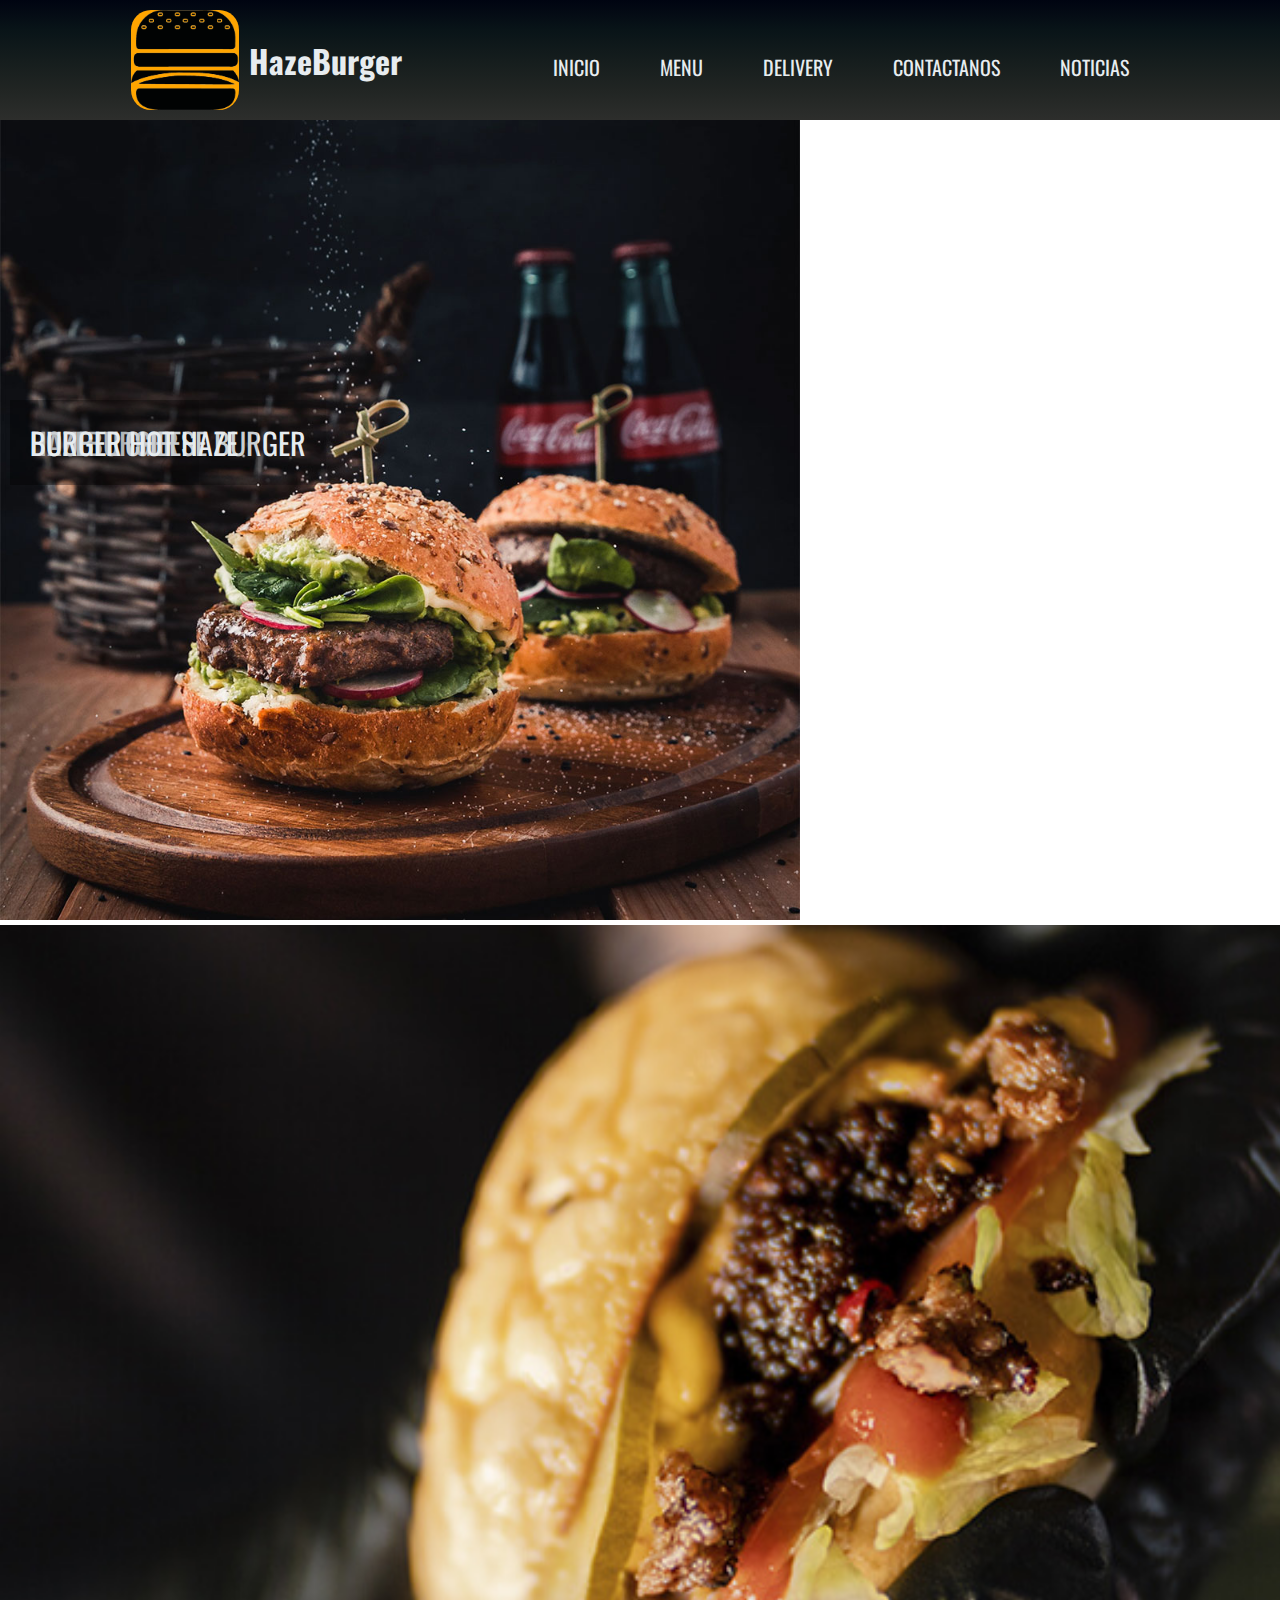
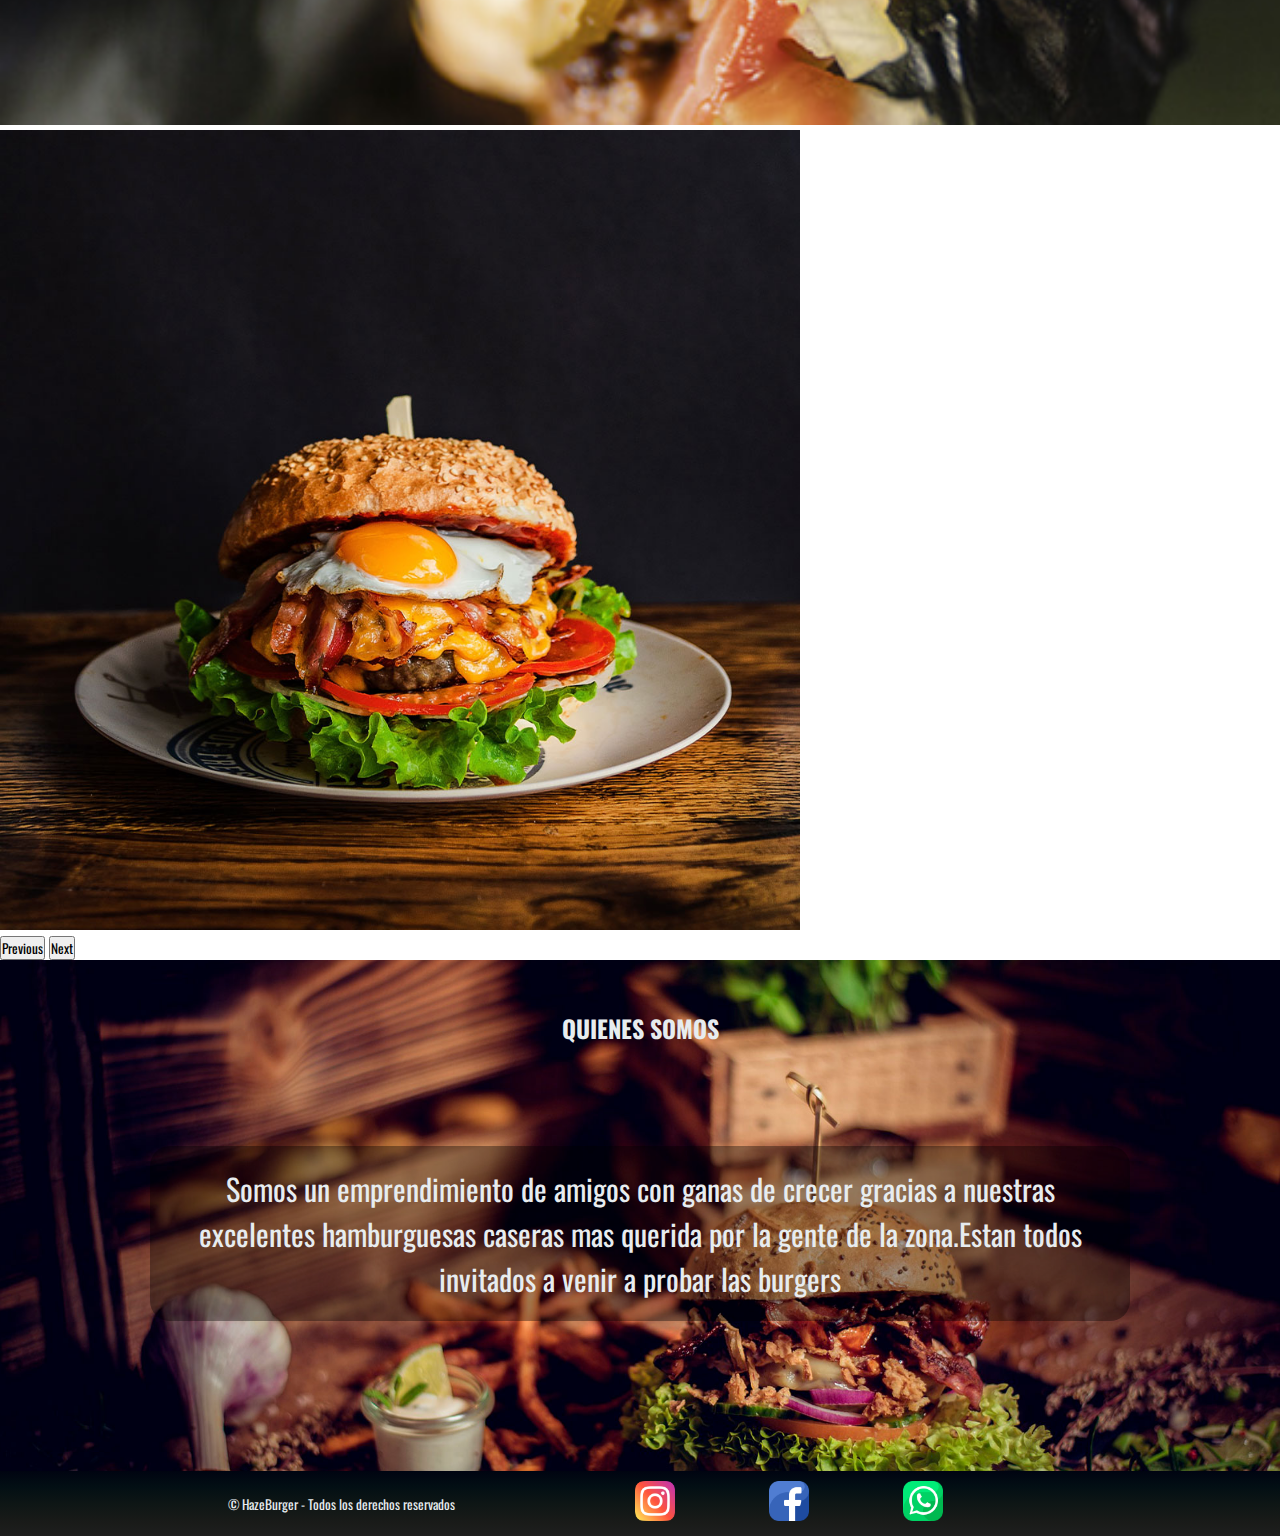
<file: index.html>
<!doctype html>
<html lang="en">

<head>
    <meta charset="utf-8">
    <meta name="viewport" content="width=device-width, initial-scale=1">
    <title>HazeBurger</title>
    <link rel="preconnect" href="https://fonts.googleapis.com">
    <link rel="preconnect" href="https://fonts.gstatic.com" crossorigin>
    <link href="https://fonts.googleapis.com/css2?family=Charis+SIL:ital@1&family=Oswald&display=swap" rel="stylesheet">
    <link href="https://cdn.jsdelivr.net/npm/bootstrap@5.2.0-beta1/dist/css/bootstrap.min.css" rel="stylesheet"
        integrity="sha384-0evHe/X+R7YkIZDRvuzKMRqM+OrBnVFBL6DOitfPri4tjfHxaWutUpFmBp4vmVor" crossorigin="anonymous">
    <link rel="stylesheet" href="./css/style.css">
</head>

<body>
    <!-- header -->
    <header class="header">
        <div class="logo-y-titulo">
            <img src="./img/HazeBurger.jpg" alt="logo">
            <h1><a href="./index.html">HazeBurger</a></h1>
        </div>
        <nav class="nav">
            <section>
                <div class="barra-nav">
                    <ul>
                        <li><a href="./index.html">INICIO</a></li>
                        <li><a href="./menu.html">MENU</a></li>
                        <li><a href="./delivery.html">DELIVERY</a></li>
                        <li><a href="./contactanos.html">CONTACTANOS</a></li>
                        <li><a href="./noticias.html">NOTICIAS</a></li>
                    </ul>
                </div>
            </section>
        </nav>
    </header>

    <!-- main -->
    <main class="mainindex">
        <!-- carrousel -->
        <section>
            <div id="carouselExampleFade" class="carousel slide carousel-fade" data-bs-ride="carousel">
                <div class="carousel-inner">
                    <div class="carousel-item active">
                        <img src="./img/carrousel1.jpg" class="d-block w-100" alt="...">
                        <div class="texto-encima">HAZEBURGER</div>
                    </div>
                    <div class="carousel-item">
                        <img src="./img/carrousel2.jpg" class="d-block w-100" alt="...">
                        <div class="texto-encima">DOUBLE CHEESE BURGER</div>
                    </div>
                    <div class="carousel-item">
                        <img src="./img/carrousel3.jpg" class="d-block w-100" alt="...">
                        <div class="texto-encima">BURGER HOT HAZE</div>
                    </div>
                </div>
                <button class="carousel-control-prev" type="button" data-bs-target="#carouselExampleFade"
                    data-bs-slide="prev">
                    <span class="carousel-control-prev-icon" aria-hidden="true"></span>
                    <span class="visually-hidden">Previous</span>
                </button>
                <button class="carousel-control-next" type="button" data-bs-target="#carouselExampleFade"
                    data-bs-slide="next">
                    <span class="carousel-control-next-icon" aria-hidden="true"></span>
                    <span class="visually-hidden">Next</span>
                </button>
            </div>
        </section>
        <!-- segunda imagen de quienes somos -->
        <section>
            <div class="imgconparrafo">
                <h2>QUIENES SOMOS</h2>
                <p>Somos un emprendimiento de amigos con ganas de crecer gracias a nuestras excelentes hamburguesas
                    caseras mas querida por la gente de la zona.Estan todos invitados a venir a probar las burgers</p>
            </div>
        </section>
    </main>

    <!-- footer -->
    <footer class="footer">
        <!-- Redes ig tw fc -->
        <div class="texto-chico">
            <small>© HazeBurger - Todos los derechos reservados</small>
        </div>
        <div class="redes">
            <a href="https://www.instagram.com/hazeburguers/" target="_blank"><img src="./img/instagram.png"
                    alt="instagram"></a>
            <a href="https://www.facebook.com" target="_blank"><img src="./img/facebook.png" alt="facebook"></a>
            <a href="https://web.whatsapp.com/" target="_blank"><img src="./img/whatsapp.png" alt="whatsapp"></a>
        </div>
    </footer>
    <script src="https://cdn.jsdelivr.net/npm/bootstrap@5.2.0-beta1/dist/js/bootstrap.bundle.min.js"
        integrity="sha384-pprn3073KE6tl6bjs2QrFaJGz5/SUsLqktiwsUTF55Jfv3qYSDhgCecCxMW52nD2"
        crossorigin="anonymous"></script>
</body>

</html>
</file>
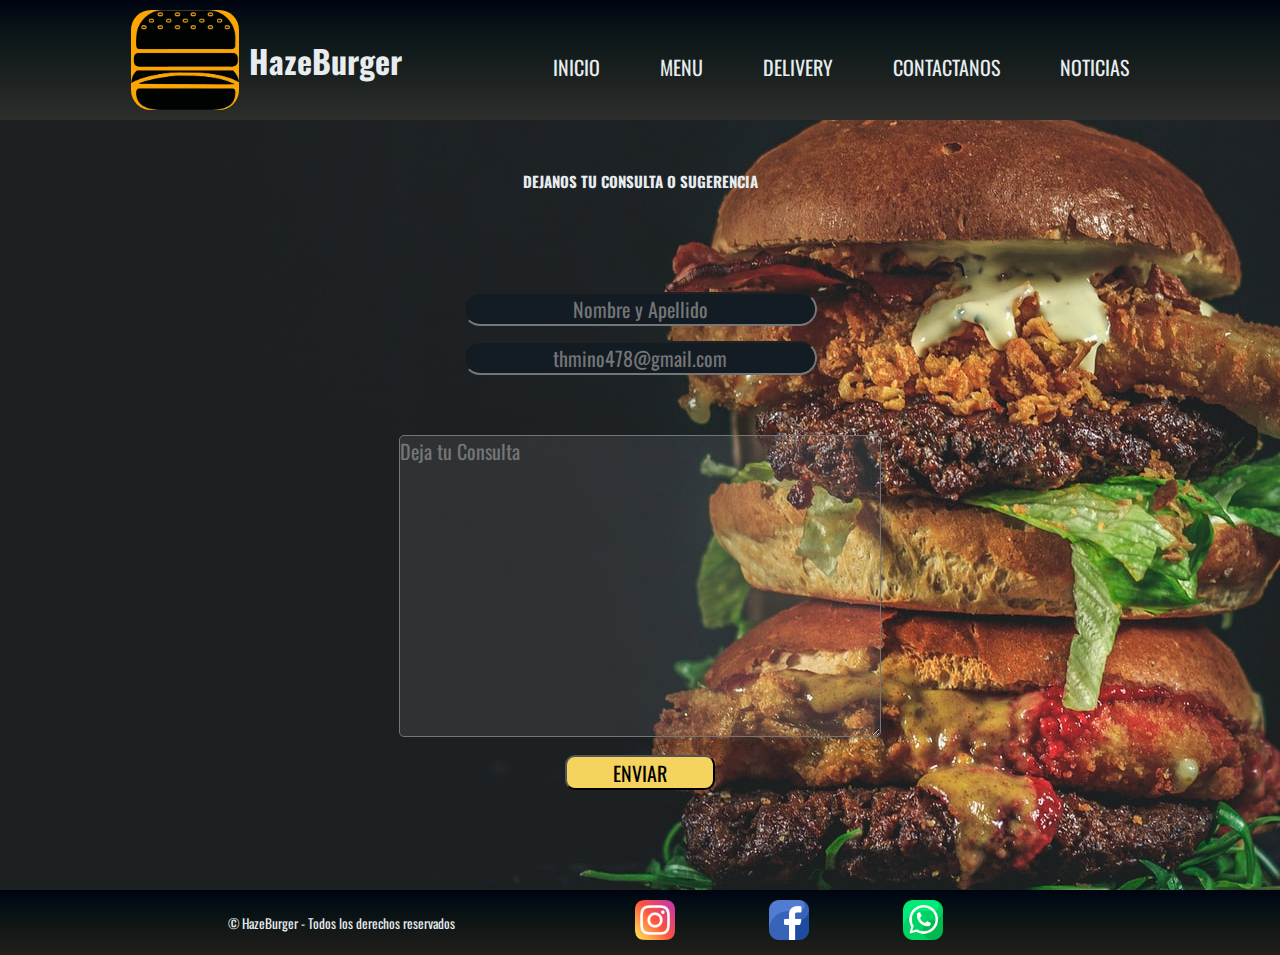
<file: contactanos.html>
<!doctype html>
<html lang="en">

<head>
    <meta charset="utf-8">
    <meta name="viewport" content="width=device-width, initial-scale=1">
    <title>HazeBurger</title>
    <link rel="preconnect" href="https://fonts.googleapis.com">
    <link rel="preconnect" href="https://fonts.gstatic.com" crossorigin>
    <link href="https://fonts.googleapis.com/css2?family=Charis+SIL:ital@1&family=Oswald&display=swap" rel="stylesheet">
    <link href="https://cdn.jsdelivr.net/npm/bootstrap@5.2.0-beta1/dist/css/bootstrap.min.css" rel="stylesheet"
        integrity="sha384-0evHe/X+R7YkIZDRvuzKMRqM+OrBnVFBL6DOitfPri4tjfHxaWutUpFmBp4vmVor" crossorigin="anonymous">
    <link rel="stylesheet" href="./css/style.css">
</head>

<body>
    <!-- header -->
    <header class="header">
        <div class="logo-y-titulo">
            <img src="./img/HazeBurger.jpg" alt="logo">
            <h1><a href="./index.html">HazeBurger</a></h1>
        </div>
        <nav class="nav">
            <section>
                <div class="barra-nav">
                    <ul>
                        <li><a href="./index.html">INICIO</a></li>
                        <li><a href="./menu.html">MENU</a></li>
                        <li><a href="./delivery.html">DELIVERY</a></li>
                        <li><a href="./contactanos.html">CONTACTANOS</a></li>
                        <li><a href="./noticias.html">NOTICIAS</a></li>
                    </ul>
                </div>
            </section>
        </nav>
    </header>

    <!-- main -->
    <main class="contactanos">
        <!--CONTACTO CON FORMULARIO PARA CONSULTAS OPINIONES ETC -->
        <h2 class="titulodecontactos">DEJANOS TU CONSULTA O SUGERENCIA</h2>
        <form action="#" method="get">
            <p><input type="text" name="nombreyapellido" required size="20" placeholder="Nombre y Apellido"></p>
            <br>
            <p><input type="mail" name="mail" required size="20" placeholder="thmino478@gmail.com"></p>
            <br><br><br><br>
            <textarea name="texto" rows="10" cols="50" placeholder="Deja tu Consulta"></textarea>
            <br><br>
            <button>ENVIAR</button>
        </form>
    </main>

    <!-- footer -->
    <footer class="footer">
        <!-- Redes ig tw fc -->
        <div class="texto-chico">
            <small>© HazeBurger - Todos los derechos reservados</small>
        </div>
        <div class="redes">
            <a href="https://www.instagram.com/hazeburguers/" target="_blank"><img src="./img/instagram.png"
                    alt="instagram"></a>
            <a href="https://www.facebook.com" target="_blank"><img src="./img/facebook.png" alt="facebook"></a>
            <a href="https://web.whatsapp.com/" target="_blank"><img src="./img/whatsapp.png" alt="whatsapp"></a>
        </div>
    </footer>
    <script src="https://cdn.jsdelivr.net/npm/bootstrap@5.2.0-beta1/dist/js/bootstrap.bundle.min.js"
        integrity="sha384-pprn3073KE6tl6bjs2QrFaJGz5/SUsLqktiwsUTF55Jfv3qYSDhgCecCxMW52nD2"
        crossorigin="anonymous"></script>
</body>

</html>
</file>
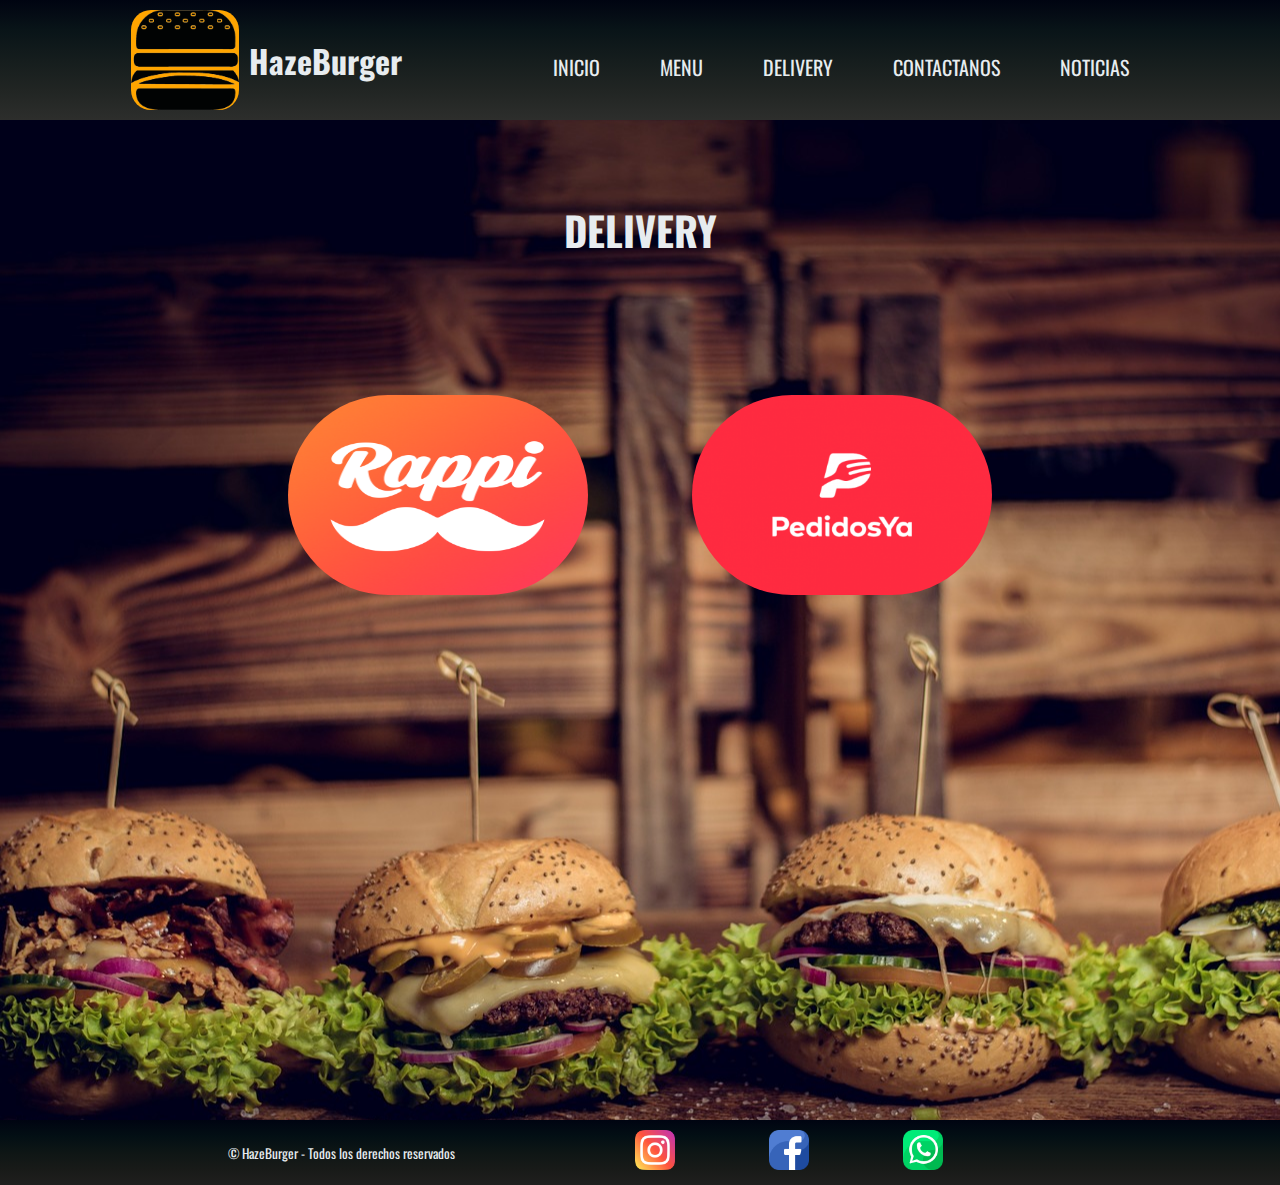
<file: delivery.html>
<!doctype html>
<html lang="en">

<head>
    <meta charset="utf-8">
    <meta name="viewport" content="width=device-width, initial-scale=1">
    <title>HazeBurger</title>
    <link rel="preconnect" href="https://fonts.googleapis.com">
    <link rel="preconnect" href="https://fonts.gstatic.com" crossorigin>
    <link href="https://fonts.googleapis.com/css2?family=Charis+SIL:ital@1&family=Oswald&display=swap" rel="stylesheet">
    <link href="https://cdn.jsdelivr.net/npm/bootstrap@5.2.0-beta1/dist/css/bootstrap.min.css" rel="stylesheet"
        integrity="sha384-0evHe/X+R7YkIZDRvuzKMRqM+OrBnVFBL6DOitfPri4tjfHxaWutUpFmBp4vmVor" crossorigin="anonymous">
    <link rel="stylesheet" href="./css/style.css">
</head>

<body>
    <!-- header -->
    <header class="header">
        <div class="logo-y-titulo">
            <img src="./img/HazeBurger.jpg" alt="logo">
            <h1><a href="./index.html">HazeBurger</a></h1>
        </div>
        <nav class="nav">
            <section>
                <div class="barra-nav">
                    <ul>
                        <li><a href="./index.html">INICIO</a></li>
                        <li><a href="./menu.html">MENU</a></li>
                        <li><a href="./delivery.html">DELIVERY</a></li>
                        <li><a href="./contactanos.html">CONTACTANOS</a></li>
                        <li><a href="./noticias.html">NOTICIAS</a></li>
                    </ul>
                </div>
            </section>
        </nav>
    </header>

    <!-- MAIN -->
    <main class="delivery">
        <h2>DELIVERY</h2>
        <!-- zona de reparto y metodos de pedido -->
        <section class="rappipedidoya">
            <div>
                <a href="https://www.rappi.com.ar/" target="_blank"><img src="./img/rappi.png" alt="rappi"></a>
                <a href="https://www.pedidosya.com.ar/" target="_blank"><img src="./img/pedidos-ya.png"
                        alt="pedidosya"></a>
            </div>
            <!-- ZONA POR GOOGLEMAPS -->
            <span class="googlemaps">
                <iframe
                    src="https://www.google.com/maps/embed?pb=!1m18!1m12!1m3!1d26245.472942810466!2d-58.58140537104545!3d-34.687921060036174!2m3!1f0!2f0!3f0!3m2!1i1024!2i768!4f13.1!3m3!1m2!1s0x95bcc622f9709805%3A0xb5f373c7721a50a5!2sSan%20Justo%2C%20Provincia%20de%20Buenos%20Aires!5e0!3m2!1ses-419!2sar!4v1653508886080!5m2!1ses-419!2sar"
                    width="400" height="300" style="border:0;" allowfullscreen="" loading="lazy"
                    referrerpolicy="no-referrer-when-downgrade">
                </iframe>
            </span>
        </section>
    </main>
    
    <!-- footer -->
    <footer class="footer">
        <!-- Redes ig tw fc -->
        <div class="texto-chico">
            <small>© HazeBurger - Todos los derechos reservados</small>
        </div>
        <div class="redes">
            <a href="https://www.instagram.com/hazeburguers/" target="_blank"><img src="./img/instagram.png"
                    alt="instagram"></a>
            <a href="https://www.facebook.com" target="_blank"><img src="./img/facebook.png" alt="facebook"></a>
            <a href="https://web.whatsapp.com/" target="_blank"><img src="./img/whatsapp.png" alt="whatsapp"></a>
        </div>
    </footer>
    <script src="https://cdn.jsdelivr.net/npm/bootstrap@5.2.0-beta1/dist/js/bootstrap.bundle.min.js"
        integrity="sha384-pprn3073KE6tl6bjs2QrFaJGz5/SUsLqktiwsUTF55Jfv3qYSDhgCecCxMW52nD2"
        crossorigin="anonymous"></script>
</body>

</html>
</file>
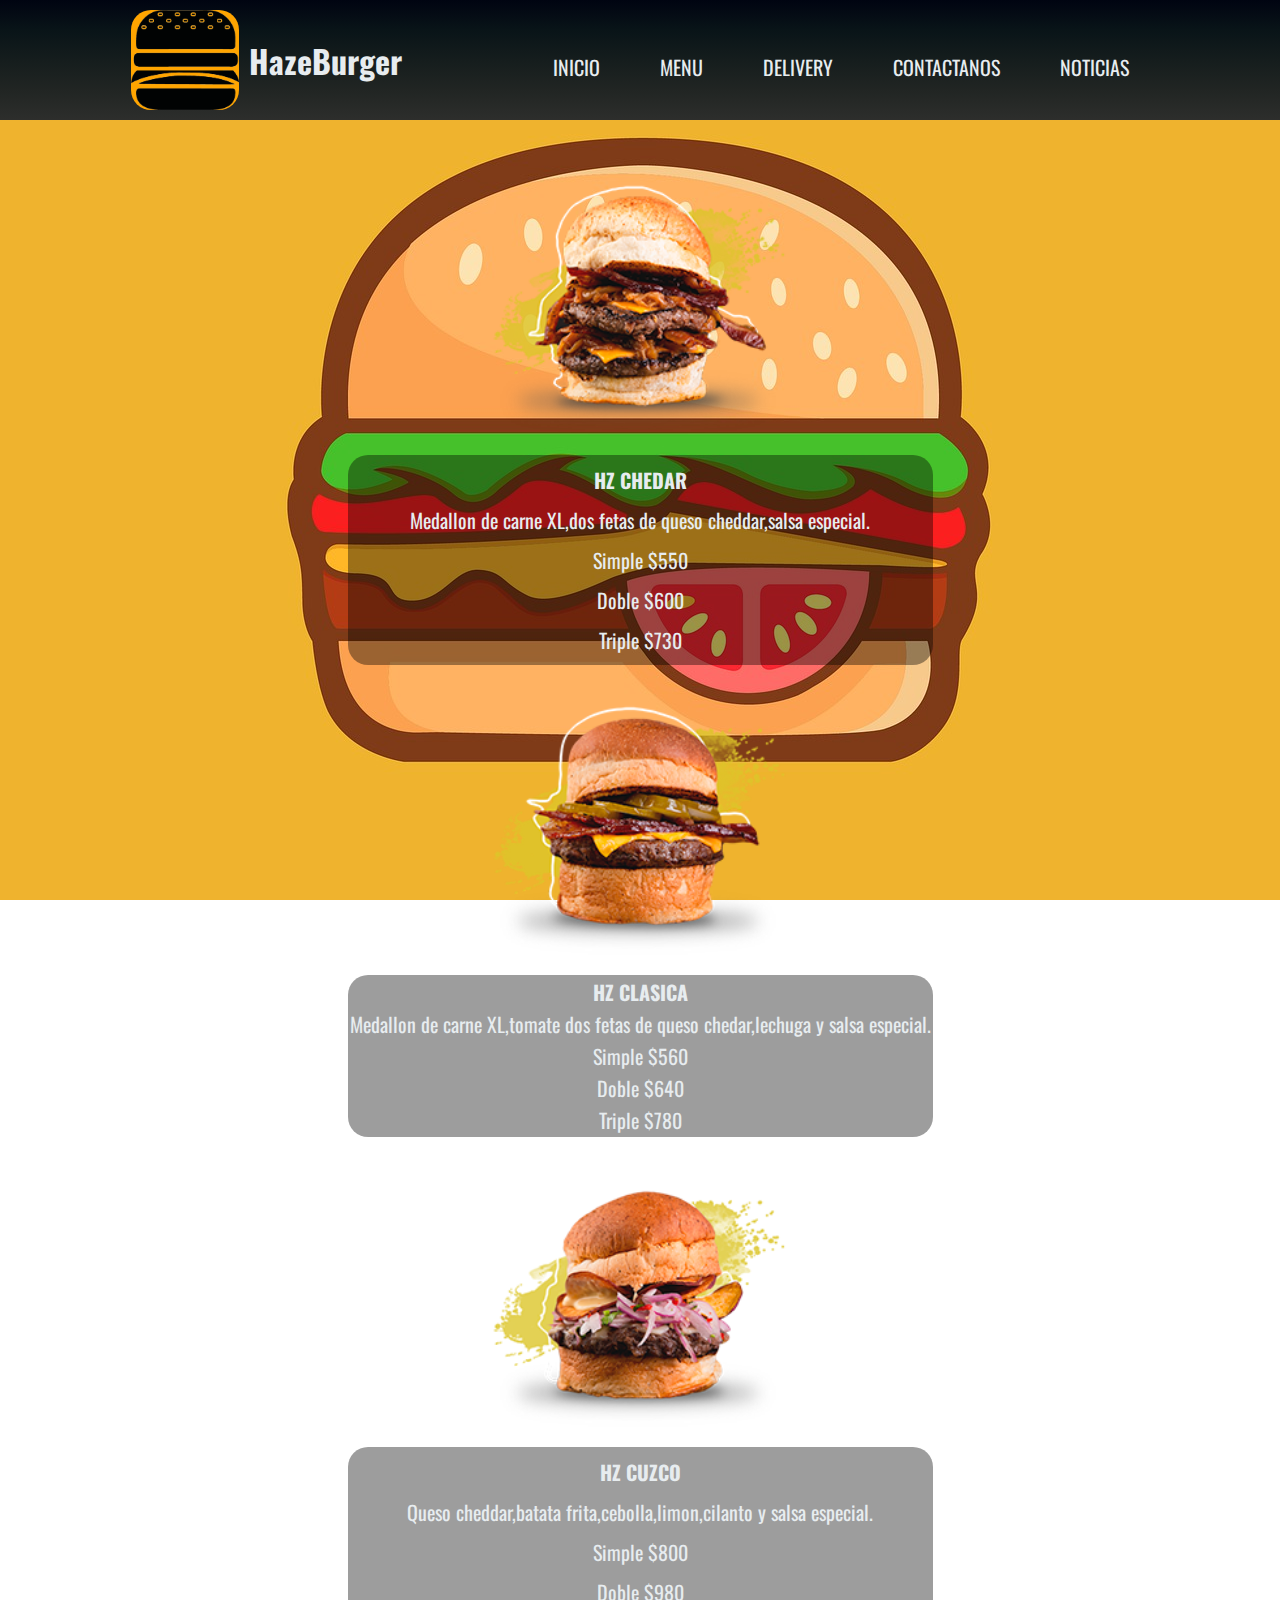
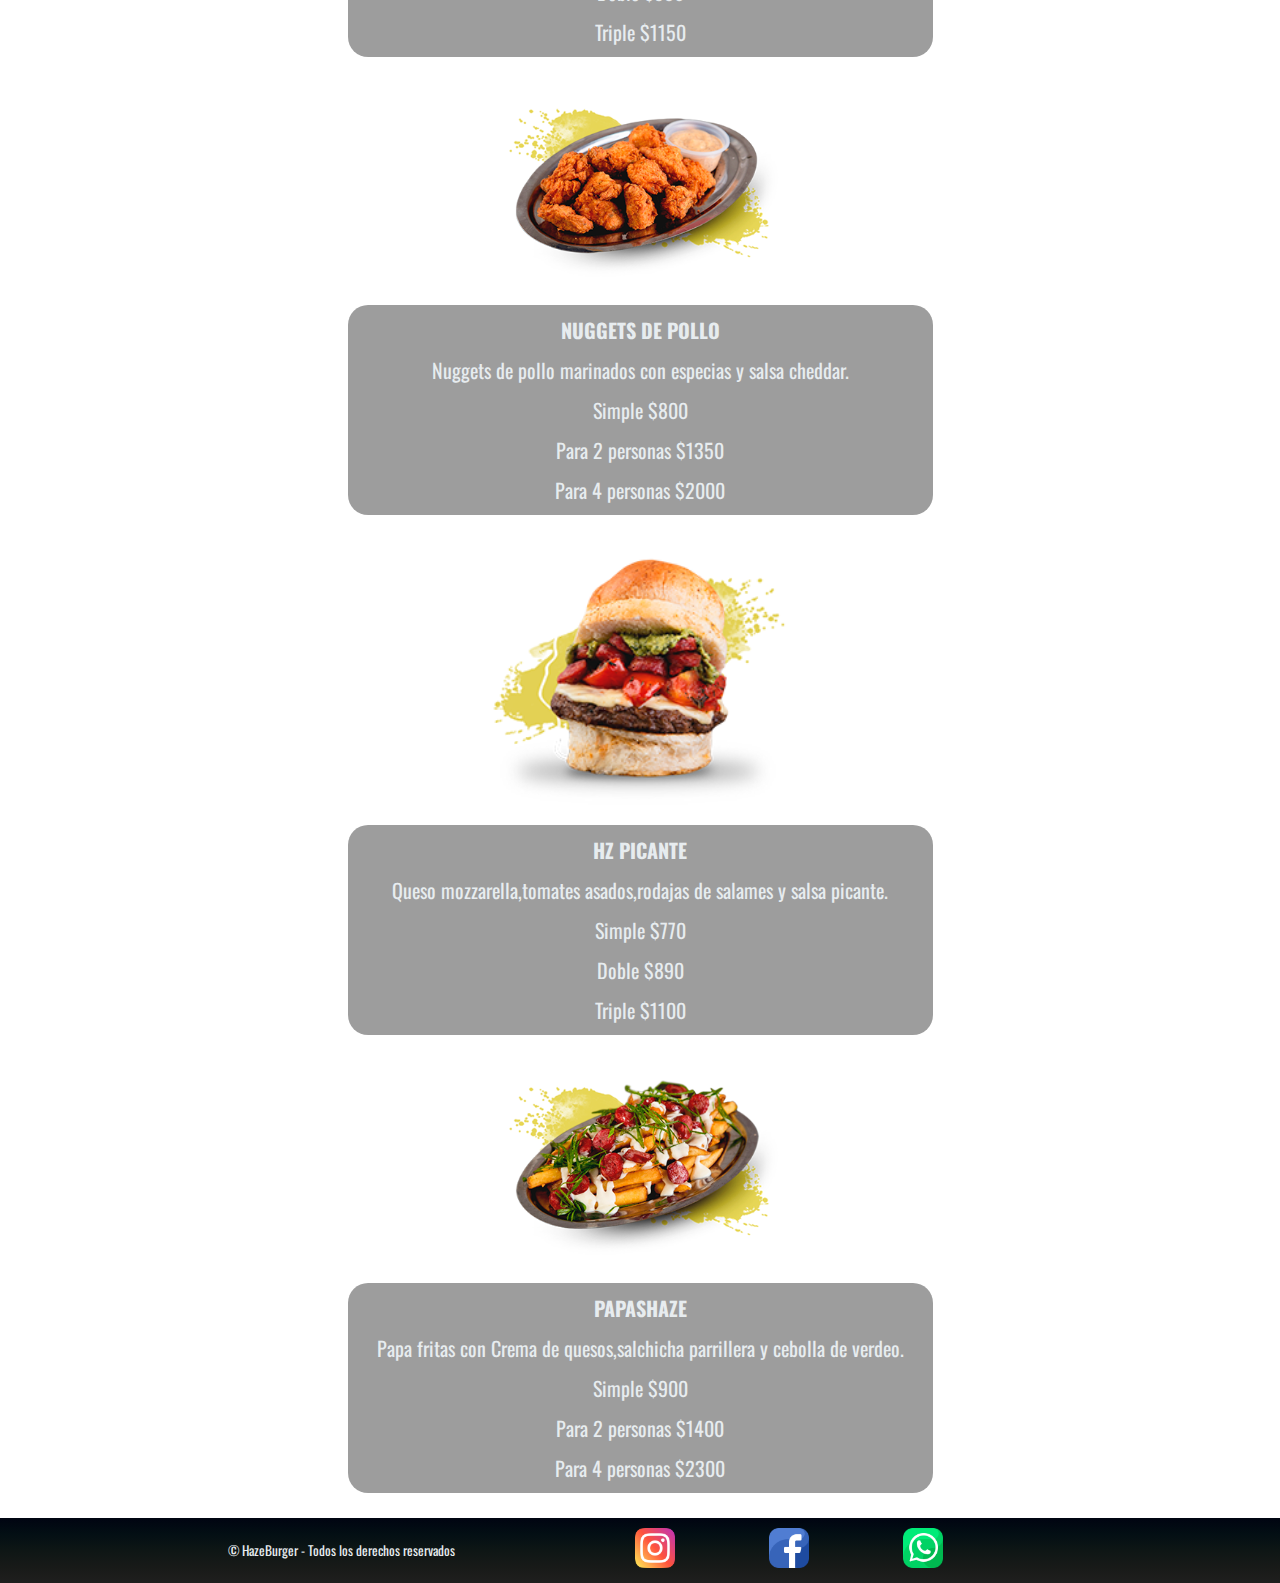
<file: menu.html>
<!doctype html>
<html lang="en">

<head>
    <meta charset="utf-8">
    <meta name="viewport" content="width=device-width, initial-scale=1">
    <title>HazeBurger</title>
    <link rel="preconnect" href="https://fonts.googleapis.com">
    <link rel="preconnect" href="https://fonts.gstatic.com" crossorigin>
    <link href="https://fonts.googleapis.com/css2?family=Charis+SIL:ital@1&family=Oswald&display=swap" rel="stylesheet">
    <link href="https://cdn.jsdelivr.net/npm/bootstrap@5.2.0-beta1/dist/css/bootstrap.min.css" rel="stylesheet"
        integrity="sha384-0evHe/X+R7YkIZDRvuzKMRqM+OrBnVFBL6DOitfPri4tjfHxaWutUpFmBp4vmVor" crossorigin="anonymous">
    <link rel="stylesheet" href="./css/style.css">
</head>

<body>
    <!-- header -->
    <header class="header">
        <div class="logo-y-titulo">
            <img src="./img/HazeBurger.jpg" alt="logo">
            <h1><a href="./index.html">HazeBurger</a></h1>
        </div>
        <nav class="nav">
            <section>
                <div class="barra-nav">
                    <ul>
                        <li><a href="./index.html">INICIO</a></li>
                        <li><a href="./menu.html">MENU</a></li>
                        <li><a href="./delivery.html">DELIVERY</a></li>
                        <li><a href="./contactanos.html">CONTACTANOS</a></li>
                        <li><a href="./noticias.html">NOTICIAS</a></li>
                    </ul>
                </div>
            </section>
        </nav>
    </header>

    <!-- main -->
    <main>
        <div class="hamburguesas">
            <img src="./img/hzchedar.png" alt="">
            <!-- hzchedar -->
            <div class="precios-burgers">
                <table border="0" cellpadding="5" cellspacing="10">
                    <tr>
                        <th>HZ CHEDAR</th>
                    </tr>
                    <tr>
                        <td>
                            <p>Medallon de carne XL,dos fetas de queso cheddar,salsa especial.</p>
                        </td>
                    </tr>
                    <tr>
                        <td>Simple $550</td>
                    </tr>
                    <tr>
                        <td>Doble $600</td>
                    </tr>
                    <tr>
                        <td>Triple $730</td>
                    </tr>
                </table>
            </div>
            <img src="./img/hzclasica.png" alt="">
            <!-- hzclasica -->
            <div class="precios-burgers">
                <table border="0" cellpadding="5" cellspacing="2">
                    <tr>
                        <th>HZ CLASICA</th>
                    </tr>
                    <tr>
                        <td>
                            <p>Medallon de carne XL,tomate dos fetas de queso chedar,lechuga y salsa especial.</p>
                        </td>
                    </tr>
                    <tr>
                        <td>Simple $560</td>
                    </tr>
                    <tr>
                        <td>Doble $640</td>
                    </tr>
                    <tr>
                        <td>Triple $780</td>
                    </tr>
                </table>
            </div>
            <img src="./img/hzcuzco.png" alt="">
            <!-- hzcuzco -->
            <div class="precios-burgers">
                <table border="0" cellpadding="5" cellspacing="10">
                    <tr>
                        <th>HZ CUZCO</th>
                    </tr>
                    <tr>
                        <td>
                            <p>Queso cheddar,batata frita,cebolla,limon,cilanto y salsa especial.</p>
                        </td>
                    </tr>
                    <tr>
                        <td>Simple $800</td>
                    </tr>
                    <tr>
                        <td>Doble $980</td>
                    </tr>
                    <tr>
                        <td>Triple $1150</td>
                    </tr>
                </table>
            </div>
            <img src="./img/hznuggetsdepollo.png" alt="">
            <!-- hznuggetsdepollo -->
            <div class="precios-burgers">
                <table border="0" cellpadding="5" cellspacing="10">
                    <tr>
                        <th>NUGGETS DE POLLO</th>
                    </tr>
                    <tr>
                        <td>
                            <p>Nuggets de pollo marinados con especias y salsa cheddar.</p>
                        </td>
                    </tr>
                    <tr>
                        <td>Simple $800</td>
                    </tr>
                    <tr>
                        <td>Para 2 personas $1350</td>
                    </tr>
                    <tr>
                        <td>Para 4 personas $2000</td>
                    </tr>
                </table>
            </div>
            <img src="./img/hzpicante.png" alt="">
            <!-- hzpicante -->
            <div class="precios-burgers">
                <table border="0" cellpadding="5" cellspacing="10">
                    <tr>
                        <th>HZ PICANTE</th>
                    </tr>
                    <tr>
                        <td>
                            <p>Queso mozzarella,tomates asados,rodajas de salames y salsa picante.</p>
                        </td>
                    </tr>
                    <tr>
                        <td>Simple $770</td>
                    </tr>
                    <tr>
                        <td>Doble $890</td>
                    </tr>
                    <tr>
                        <td>Triple $1100</td>
                    </tr>
                </table>
            </div>
            <img src="./img/papashaze.png" alt="">
            <!-- papashaze -->
            <div class="precios-burgers">
                <table border="0" cellpadding="5" cellspacing="10">
                    <tr>
                        <th>PAPASHAZE</th>
                    </tr>
                    <tr>
                        <td>
                            <p>Papa fritas con Crema de quesos,salchicha parrillera y cebolla de verdeo.</p>
                        </td>
                    </tr>
                    <tr>
                        <td>Simple $900</td>
                    </tr>
                    <tr>
                        <td>Para 2 personas $1400</td>
                    </tr>
                    <tr>
                        <td>Para 4 personas $2300</td>
                    </tr>
                </table>
            </div>
        </div>
        <div class="precios-burgers">
        </div>
    </main>

    <!-- footer -->
    <footer class="footer">
        <!-- Redes ig tw fc -->
        <div class="texto-chico">
            <small>© HazeBurger - Todos los derechos reservados</small>
        </div>
        <div class="redes">
            <a href="https://www.instagram.com/hazeburguers/" target="_blank"><img src="./img/instagram.png"
                    alt="instagram"></a>
            <a href="https://www.facebook.com" target="_blank"><img src="./img/facebook.png" alt="facebook"></a>
            <a href="https://web.whatsapp.com/" target="_blank"><img src="./img/whatsapp.png" alt="whatsapp"></a>
        </div>
    </footer>
    <script src="https://cdn.jsdelivr.net/npm/bootstrap@5.2.0-beta1/dist/js/bootstrap.bundle.min.js"
        integrity="sha384-pprn3073KE6tl6bjs2QrFaJGz5/SUsLqktiwsUTF55Jfv3qYSDhgCecCxMW52nD2"
        crossorigin="anonymous"></script>
</body>

</html>
</file>
<file: css/style.css>
* {
    margin: 0;
    padding: 0;
    font-family: 'Oswald', sans-serif;
}

/* header**************************************** */

.header {
    background-image: linear-gradient(to bottom, #000411, #091418, #151d1d, #212523, #2d2e2c);
    display: flex;
    justify-content: space-evenly;
    align-items: center;
    position: relative;
}

.logo-y-titulo {
    color: #E7ECEF;
    display: flex;
    align-items: center
}

.logo-y-titulo h1 a {
    text-decoration: none;
    color: #E7ECEF;
}

.logo-y-titulo img {
    margin: 10px;
    height: 100px;
    background-color: orange;
    border-radius: 20px;
}

.barra-nav ul {
    display: flex;
    list-style: none;
    font-size: 20px;
    position: relative;
    top: 7px;
}

.barra-nav ul li a {
    text-decoration: none;
    color: #E7ECEF;
}

.barra-nav ul li a {
    margin: 30px;
}

.barra-nav ul li:hover {
    background-color: #e9f1f713;
    border-radius: 15px;
}

/* ***********MAIN/INDEX************** */

.imgprincipal img {
    width: 100%;
}

.carousel-item img {
    height: 800px;
}

.texto-encima {
    position: absolute;
    top: 400px;
    left: 10px;
    padding: 20px;
    font-size: 30px;
    color: #E7ECEF;
    background-color: rgba(0, 0, 0, 0.123);
}

.imgconparrafo {
    background-image: url(../img/hamburgerfondo.jpg);
    background-position: center;
    background-size: 1300px;
}

.imgconparrafo {
    display: grid;
    justify-items: center;
    color: #E7ECEF;
}

.imgconparrafo h2 {
    position: relative;
    top: 50px;
}

.imgconparrafo p {
    border-radius: 20px;
    margin: 150px;
    padding: 20px;
    font-size: 30px;
    text-align: center;
    background-color: rgba(0, 0, 0, 0.363);
}


/* **************DELIVERY***************************************/

.delivery {
    display: grid;
    justify-content: center;
    justify-items: center;
}

.delivery {
    background-image: url(../img/deliveryrappi.jpg);
    background-repeat: repeat;
    background-position: center;
    height: 1000px;
}

.rappipedidoya div a img {
    margin: 50px;
    border-radius: 250px;
    height: 200px;
    width: 300px;
}

.googlemaps {
    position: relative;
    left: 210px;
    top: 80px;
}

.delivery h2 {
    font-size: 40px;
    color: #E7ECEF;
    position: relative;
    top: 80px;
}

.rappipedidoya div a img {
    transition: 1s;
}

.rappipedidoya div a img:hover {
    transition: 1s;
    transform: scale(1.1);
}

/* ************MENU*************** */

.hamburguesas {
    background-image: url(../img/burger-yellow.jpg);
    background-repeat: repeat;
    background-position: center center;
    background-attachment: fixed;
}

.hamburguesas {
    display: grid;
    justify-content: center;
    padding: 25px;
}

.hamburguesas img {
    width: 300px;
    margin: 20px;
    position: relative;
    left: 120px;
    transition: all 1s;
}

.hamburguesas img {
    animation: cambioancho 1s;
}

.hamburguesas img:hover {
    background-color: #121619c9;
    border-radius: 100px;
    transition: .3s;
    transform: scale(1.1);
}

.precios-burgers {
    display: grid;
    justify-items: center;
    text-align: center;
    font-size: 20px;
    background-color: rgba(0, 0, 0, 0.384);
    border-radius: 20px;
}

.precios-burgers table tr {
    color: #E7ECEF;
}

/* ************CONTACANTANOS********* */

.contactanos {
    background-image: url(../img/fondo.contactanos.jpg);
    background-position: left;
    font-size: 10px;
}

.contactanos {
    display: flex;
    flex-direction: column;
    align-items: center;
}

.titulodecontactos {
    margin-top: 50px;
    color: #EDFFD9;
}

.contactanos form {
    margin: 100px;
    text-align: center;
}

.contactanos form p input {
    font-size: 20px;
    width: 350px;
    text-align: center;
    border-radius: 20px;
    background-color: #131B23;
}

.contactanos form textarea {
    font-size: 20px;
    border-radius: 5px;
    background-color: #e7ecef17;
    color: #E7ECEF;
}

.contactanos h2 {
    color: #E7ECEF;
}

.contactanos form p input {
    transition: all 1s;
}

.contactanos form p input:hover {
    transition: 0.5;
    transform: scale(1.2);
}

.contactanos button {
    width: 150px;
    height: 35px;
    font-size: 20px;
    border-radius: 10px;
    background-color: #F4D35E;
    transition: all 1s;
}

.contactanos button:hover {
    transition: 0.5s;
    transform: scale(1.2);
}

.contactanos p input {
    color: #E7ECEF;
}

/* **********NOTICIAS********* */

.titulo-y-video {
    display: flex;
    flex-direction: column;
    align-items: center;
    background-image: url(../img/fondo.contactanos.jpg);
    background-position: left;
}

.titulo-y-video h1 {
    color: #E7ECEF;
    margin: 30px;
}

.titulo-y-video video {
    margin: 60px;
}

/* FOOOTER********************************************/
.footer {
    background-image: linear-gradient(to bottom, #000411, #030f14, #0e1615, #181a18, #1f1f1e);
    display: flex;
    justify-content: center
}

.redes img {
    width: 40px;
}

.redes img {
    margin: 10px;
    margin-left: 80px;
}

.texto-chico {
    display: flex;
    align-items: center;
    position: relative;
    right: 100px;
    color: #E7ECEF;
}

.redes a img {
    transition: 1s;
}

.redes a img:hover {
    transition: 1s;
    transform: scale(1.2);
}

/* ********ANIMACIONES********* */


@keyframes cambioancho {
    0% {
        width: 350px;
    }

    50% {
        width: 325px;
    }

    100% {
        width: 300px;
    }
}

/* ***MEDIAQUERY*******MOBILE LAST */
@media (max-width:1024px) {

    /* ****CONTACTANOS**** */
    .contactanos form {
        margin: 200px;
    }

    /* *****NOTICIAS*** */

    .titulo-y-video video {
        margin: 250px;
        position: relative;
        bottom: 50px;
    }

}

@media (max-width:768px) {

    /* ***HEADER*** */
    .header {
        display: grid;
        justify-items: center;
    }

    /* *****DELIVERY**** */

    .rappipedidoya div a img {
        width: 200px;
    }

    .googlemaps {
        left: 110px;
    }

    /* ******NOTICIAS****** */

    .titulo-y-video video {
        margin: 110px;
        width: 600px;
    }

    /* ****FOOTER**** */
    .footer {
        display: grid;
        justify-items: center;
    }
}

@media (max-width:425px) {

    /* ****HEADER**** */
    .barra-nav ul {
        flex-direction: column;
    }

    .barra-nav ul li {
        border: solid black 2px;
        border-radius: 10px;
        margin: 2px;
    }

    /* ***MAIN**** */
    .imgconparrafo {
        justify-content: center;
    }

    .imgconparrafo {
        background-size: 2220px;
    }

    /* *****FOOTER****** */
    .footer {
        display: flex;
        flex-direction: column-reverse;
        align-items: center;
    }

    .redes img {
        margin: 10px;
    }

    .texto-chico {
        right: 0px;
    }

    /* *****MENU***** */
    .hamburguesas img {
        left: 20px;
    }

    /* *****CONTACTANOS***** */

    .rappipedidoya div a img {
        margin: 20px;
        border-radius: 150px;
        height: 100px;
        width: 150px;
    }

    .googlemaps {
        left: 0;
    }

    .titulo-y-video video {
        width: 400px;
    }

}

@media (max-width:375px) {
    /* ****CONTACTANOS7MAIN**** */

    .contactanos form textarea {
        font-size: 18px;
        text-align: center;
    }

    .titulo-y-video video {
        width: 350px;
    }

}

@media (max-width:320px) {

    /******DELIVERY******/
    .rappipedidoya div a img {
        width: 300px;
        height: 300px;
    }

    .googlemaps {
        display: none;
    }

    /* *****CONTACTANOS*** */
    .contactanos form p input {
        width: 280px;
    }

    .contactanos form textarea {
        font-size: 14px;
    }

    /* ****NOTICIAS**** */
    .titulo-y-video video {
        width: 300px;
    }
}
</file>
